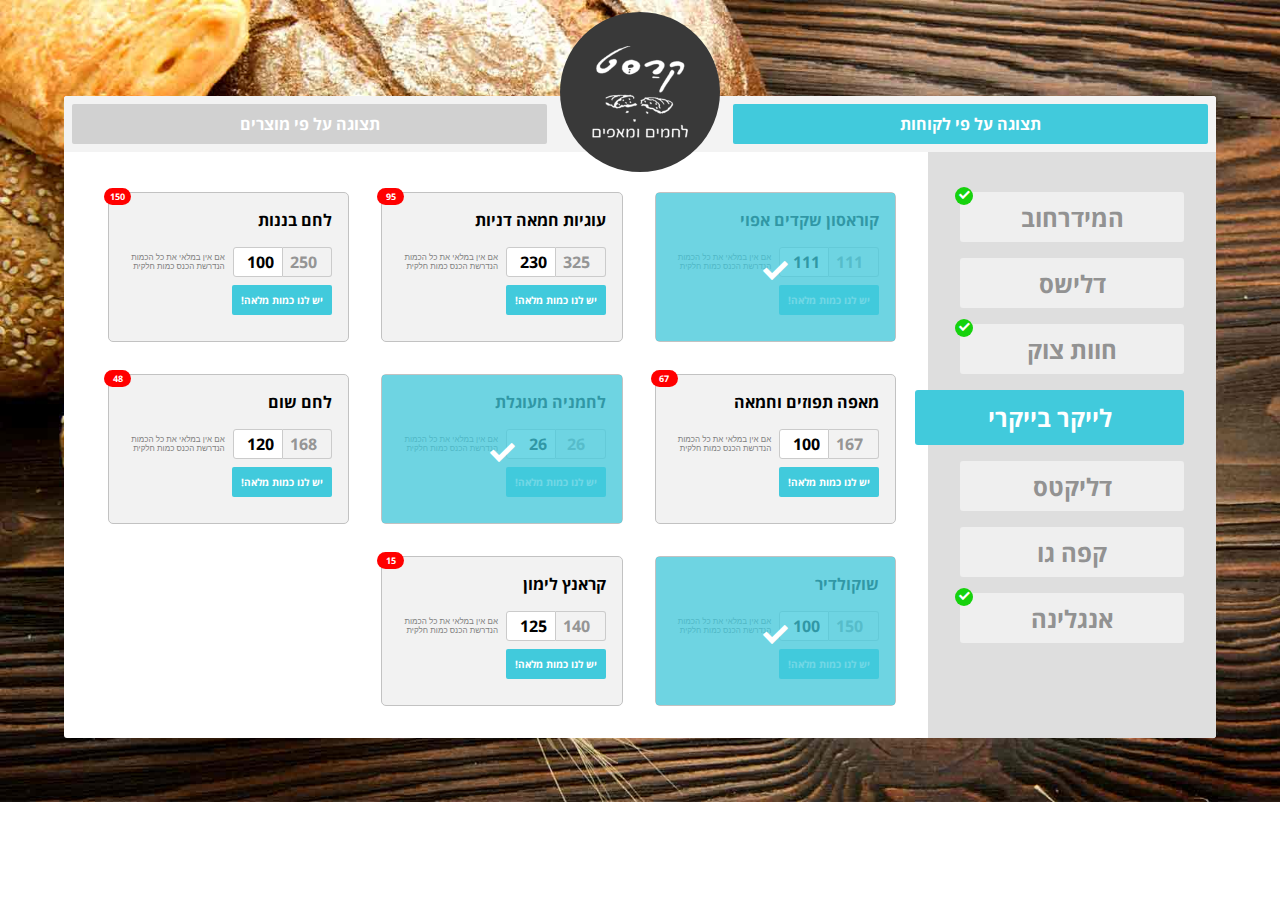
<file: index.html>
<!DOCTYPE html>
<html>
    <head>
        <title>Crust Bakery</title>
        <meta charset="UTF-8">
        <meta name="viewport" content="width=device-width, initial-scale=1.0">
        <link rel="shortcut icon" type="image/png" href="./img/logo.png"/>
        <link rel="stylesheet" href="./css/main.css">
    </head>
    <body> 
        <main>
            <header>
                <button class="selected">תצוגה על פי לקוחות</button>
                <div class="header-logo">
                    <span class="logo">
                        <img class="logo-img" src="./img/logo2.png" alt="logo">
                    </span>
                </div>
                <button>תצוגה על פי מוצרים</button>
            </header>
            <div class="container">
                <nav>
                    <button><span class="checked">&#10004;</span>המידרחוב</button>
                    <button><span class="unchecked">&#10004;</span>דלישס</button>
                    <button><span class="checked">&#10004;</span>חוות צוק</button>
                    <button class="selected"><span class="unchecked">&#10004;</span>לייקר בייקרי</button>
                    <button><span class="unchecked">&#10004;</span>דליקטס</button>
                    <button><span class="unchecked">&#10004;</span>קפה גו</button>
                    <button><span class="checked">&#10004;</span>אנגלינה</button>
                </nav>
                <div class="orders">
                    <div class="order">
                        <span class="none_missing"></span>
                        <div class="finished_order">
                            <span>&#10004;</span>
                        </div>
                        <h4>קוראסון שקדים אפוי</h4>
                        <div class="amount">
                            <output>111</output>
                            <input type="number" value="111" max="111"/>
                            <span class="amount-note">אם אין במלאי את כל הכמות הנדרשת הכנס כמות חלקית</span>
                        </div>
                        <button>יש לנו כמות מלאה!</button>
                    </div>
                    <div class="order">
                        <span class="missing_amount">95</span>
                        <div class="unfinished">
                            <span>&#10004;</span>
                        </div>                        
                        <h4>עוגיות חמאה דניות</h4>
                        <div class="amount">
                            <output>325</output>
                            <input type="number" value="230" max="325"/>
                            <span class="amount-note">אם אין במלאי את כל הכמות הנדרשת הכנס כמות חלקית</span>
                        </div>
                        <button>יש לנו כמות מלאה!</button>
                    </div>
                    <div class="order">
                        <span class="missing_amount">150</span>                        
                        <div class="unfinished">
                            <span>&#10004;</span>
                        </div>                        
                        <h4>לחם בננות</h4>
                        <div class="amount">
                            <output>250</output>
                            <input type="number" value="100" max="250"/>
                            <span class="amount-note">אם אין במלאי את כל הכמות הנדרשת הכנס כמות חלקית</span>
                        </div>
                        <button>יש לנו כמות מלאה!</button>
                    </div>
                    <div class="order">
                        <span class="missing_amount">67</span>                         
                        <div class="unfinished">
                            <span>&#10004;</span>
                        </div>                        
                        <h4>מאפה תפוזים וחמאה</h4>
                        <div class="amount">
                            <output>167</output>
                            <input type="number" value="100" max="167"/>
                            <span class="amount-note">אם אין במלאי את כל הכמות הנדרשת הכנס כמות חלקית</span>
                        </div>
                        <button>יש לנו כמות מלאה!</button>
                    </div>
                    <div class="order">
                        <span class="none_missing"></span>                         
                        <div class="finished_order">
                            <span>&#10004;</span>
                        </div>                        
                        <h4>לחמניה מעוגלת</h4>
                        <div class="amount">
                            <output>26</output>
                            <input type="number" value="26" max="26"/>
                            <span class="amount-note">אם אין במלאי את כל הכמות הנדרשת הכנס כמות חלקית</span>
                        </div>
                        <button>יש לנו כמות מלאה!</button>
                    </div>
                    <div class="order">
                        <span class="missing_amount">48</span>                         
                        <div class="unfinished">
                            <span>&#10004;</span>
                        </div>                        
                        <h4>לחם שום</h4>
                        <div class="amount">
                            <output>168</output>
                            <input type="number" value="120" max="120"/>
                            <span class="amount-note">אם אין במלאי את כל הכמות הנדרשת הכנס כמות חלקית</span>
                        </div>
                        <button>יש לנו כמות מלאה!</button>
                    </div>
                    <div class="order">
                        <span class="none_missing"></span>                         
                        <div class="finished_order">
                            <span>&#10004;</span>
                        </div>                        
                        <h4>שוקולדיר</h4>
                        <div class="amount">
                            <output>150</output>
                            <input type="number" value="100" max="150"/>
                            <span class="amount-note">אם אין במלאי את כל הכמות הנדרשת הכנס כמות חלקית</span>
                        </div>
                        <button>יש לנו כמות מלאה!</button>
                    </div>
                    <div class="order">
                        <span class="missing_amount">15</span>                         
                        <div class="unfinished">
                            <span>&#10004;</span>
                        </div>                        
                        <h4>קראנץ לימון</h4>
                        <div class="amount">
                            <output>140</output>
                            <input type="number" value="125" max="140"/>
                            <span class="amount-note">אם אין במלאי את כל הכמות הנדרשת הכנס כמות חלקית</span>
                        </div>
                        <button>יש לנו כמות מלאה!</button>
                    </div>                    
                </div>
            </div>    
        </main>    
    </body>
</html>
</file>
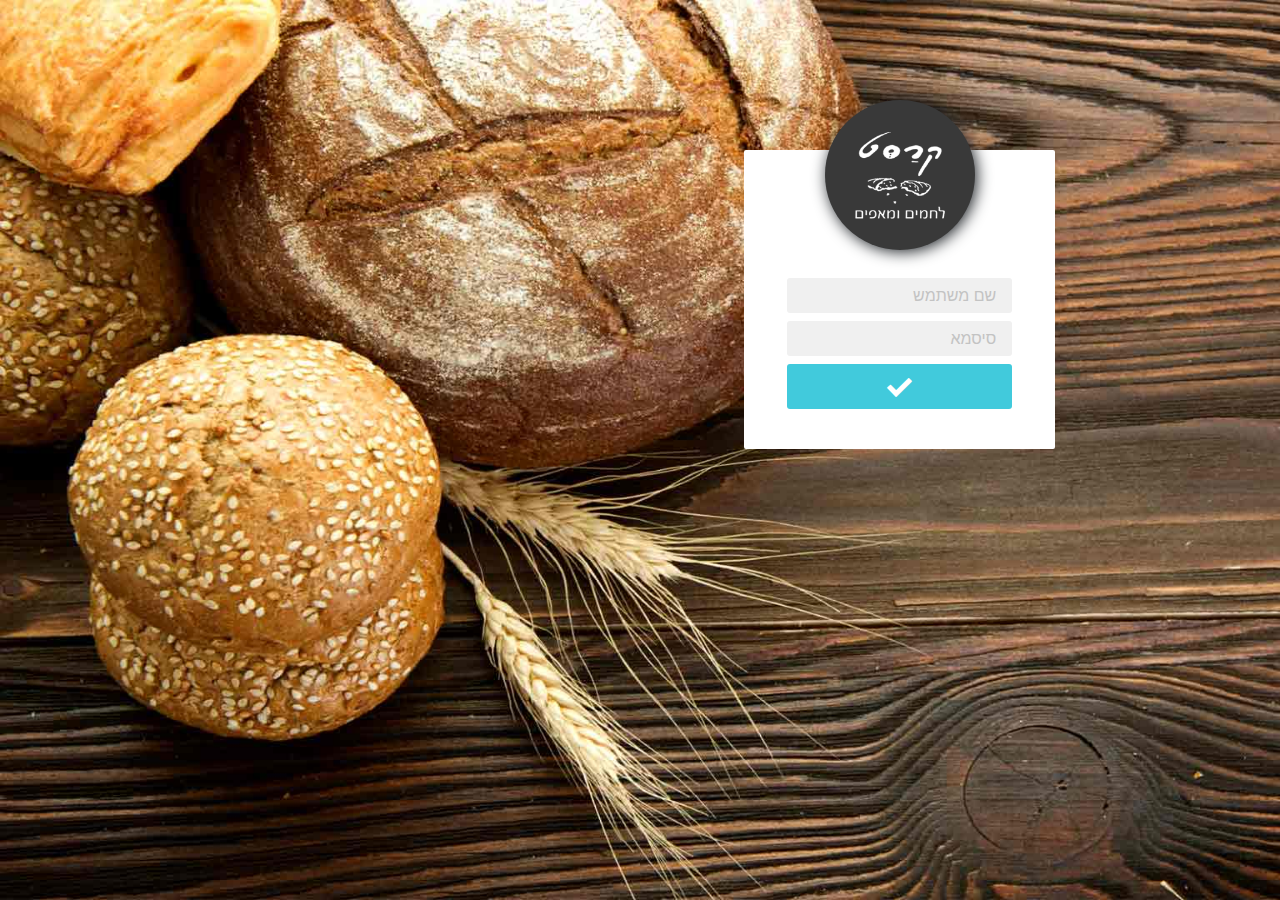
<file: login.html>
<!DOCTYPE html>
<html>
    <head>
        <title>Crust Bakery</title>
        <meta charset="UTF-8">
        <meta name="viewport" content="width=device-width, initial-scale=1.0">
        <link rel="shortcut icon" type="image/png" href="./img/logo.png"/>
        <link rel="stylesheet" href="https://maxcdn.bootstrapcdn.com/bootstrap/4.0.0-alpha.6/css/bootstrap.min.css">
        <link rel="stylesheet" href="./css/login.css">
    </head>
    <body>
        <div class="container-fluid">
            <div class="row">
                <div class="col-sm-2 col-md-4 col-lg-7 col-xl-7"></div>
                <form class="col-sm-8 col-md-4 col-lg-3 col-xl-3">
                    <div id="logo">
                        <img src="./img/logo2.png" alt="logo">
                    </div>
                    <input type="text" placeholder="שם משתמש">
                    <input type="password" placeholder="סיסמא">
                    <input type="submit" value="&#10004;">
                </form>
                <div class="col-sm-2 col-md-4 col-lg-2 col-xl-2"></div>    
            </div>
        </div>
    </body>
</html>
</file>
<file: css/main.css>
@font-face {
  font-family: OpenSans;
  src: url(../font/OpenSansHebrew-Bold.ttf); }
@font-face {
  font-family: EmojiSymbols;
  src: url(../font/EmojiSymbols-Regular-37883244862ada81e50a5c43f090ab5b696a4d27c5e66d321546a1638bb1e682.woff); }
body {
  background-image: url(../img/background.jpg);
  background-size: cover;
  background-repeat: no-repeat;
  width: 100%;
  height: 100%;
  margin: 0;
  direction: rtl; }

button, h1, h2, h3, h4, h5, input, output {
  font-family: OpenSans, sans-serif; }

button {
  cursor: pointer; }
  button:hover {
    background-color: #929292;
    color: #efefef; }

main {
  background-color: #fff;
  margin: auto;
  margin-top: 6rem;
  margin-bottom: 4rem;
  width: 90%;
  -webkit-border-radius: 3px;
  -moz-border-radius: 3px;
  -ms-border-radius: 3px;
  border-radius: 3px; }

header {
  display: flex;
  justify-content: space-between;
  background-color: #f3f3f3;
  -webkit-border-radius: 3px 3px 0 0;
  -moz-border-radius: 3px 3px 0 0;
  -ms-border-radius: 3px 3px 0 0;
  border-radius: 3px 3px 0 0;
  padding: 0.5rem;
  box-sizing: border-box; }
  header button {
    width: 45%;
    color: #fff;
    background-color: #d1d1d1;
    border: none;
    -webkit-border-radius: 2px;
    -moz-border-radius: 2px;
    -ms-border-radius: 2px;
    border-radius: 2px;
    height: 40px;
    font-size: 1rem; }
  header .selected {
    background-color: #41cadc; }
  header .header-logo {
    width: 200px;
    position: relative; }
    header .header-logo .logo {
      width: 160px;
      height: 160px;
      background-color: #393939;
      display: flex;
      justify-content: center;
      align-items: center;
      position: absolute;
      bottom: -70%;
      margin: auto;
      left: 0;
      right: 0;
      -webkit-border-radius: 50%;
      -moz-border-radius: 50%;
      -ms-border-radius: 50%;
      border-radius: 50%; }
      header .header-logo .logo .logo-img {
        width: 60%; }

.container {
  display: flex;
  justify-content: space-between; }

nav {
  width: 25%;
  background-color: #dedede;
  padding: 2.5rem 2rem;
  box-sizing: border-box;
  -webkit-border-radius: 0 0 3px 0;
  -moz-border-radius: 0 0 3px 0;
  -ms-border-radius: 0 0 3px 0;
  border-radius: 0 0 3px 0; }
  nav button {
    display: block;
    background-color: #efefef;
    width: 100%;
    border: none;
    height: 50px;
    margin-bottom: 1rem;
    -webkit-border-radius: 3px;
    -moz-border-radius: 3px;
    -ms-border-radius: 3px;
    border-radius: 3px;
    color: #929292;
    font-size: 1.5rem;
    position: relative; }
  nav .selected {
    background-color: #41cadc;
    color: #fff;
    width: 120%;
    height: 55px; }

.unchecked, .unfinished, .none_missing {
  display: none; }

.checked {
  position: absolute;
  top: -5px;
  left: -5px;
  width: 18px;
  height: 18px;
  background-color: #16d20d;
  -webkit-border-radius: 50%;
  -moz-border-radius: 50%;
  -ms-border-radius: 50%;
  border-radius: 50%;
  color: #fff;
  font-size: 14px;
  font-weight: normal;
  font-family: EmojiSymbols; }

.orders {
  padding: 1.5rem 1rem 1rem 1rem;
  box-sizing: border-box;
  display: flex;
  flex-wrap: wrap;
  width: 75%; }

.order {
  width: 29%;
  margin: 1rem;
  height: 150px;
  border: 1px solid #c2c2c2;
  -webkit-border-radius: 5px;
  -moz-border-radius: 5px;
  -ms-border-radius: 5px;
  border-radius: 5px;
  background-color: #f2f2f2;
  padding: 1rem;
  box-sizing: border-box;
  position: relative; }
  .order h4 {
    margin-top: 0;
    margin-bottom: 1rem; }
  .order button {
    font-size: 10px;
    width: 100px;
    height: 30px;
    -webkit-border-radius: 2px;
    -moz-border-radius: 2px;
    -ms-border-radius: 2px;
    border-radius: 2px;
    border: none;
    background-color: #41cadc;
    color: #fff; }
    .order button:hover {
      background-color: #929292;
      color: #efefef; }
  .order .amount {
    display: flex;
    align-items: center;
    margin-bottom: 0.5rem; }
    .order .amount input, .order .amount output {
      width: 50px;
      height: 30px;
      font-size: 1rem;
      border: 1px solid #cbcbcb;
      padding-right: 0.5rem;
      box-sizing: border-box; }
    .order .amount input {
      -webkit-border-radius: 3px 0 0 3px;
      -moz-border-radius: 3px 0 0 3px;
      -ms-border-radius: 3px 0 0 3px;
      border-radius: 3px 0 0 3px;
      margin-left: 0.5rem; }
    .order .amount output {
      -webkit-border-radius: 0 3px 3px 0;
      -moz-border-radius: 0 3px 3px 0;
      -ms-border-radius: 0 3px 3px 0;
      border-radius: 0 3px 3px 0;
      display: flex;
      justify-content: center;
      align-items: center;
      border-left: none;
      color: #959595; }
    .order .amount .amount-note {
      font-size: 8px;
      font-family: arial;
      color: grey;
      width: 100px; }

input::-webkit-outer-spin-button,
input::-webkit-inner-spin-button {
  -webkit-appearance: none;
  margin: 0; }

.finished_order {
  width: 100%;
  height: 100%;
  position: absolute;
  border-radius: 2px;
  z-index: 100;
  top: 0;
  right: 0;
  background-color: rgba(65, 202, 220, 0.75);
  display: flex;
  justify-content: center;
  align-items: center;
  color: #fff;
  font-family: EmojiSymbols;
  font-size: 2rem; }

.missing_amount {
  position: absolute;
  top: -5px;
  left: -5px;
  background-color: red;
  font-size: 9px;
  width: 27px;
  height: 17px;
  border-radius: 20px;
  color: #fff;
  display: flex;
  justify-content: center;
  align-items: center;
  font-family: OpenSans, sans-serif; }

@media screen and (max-width: 550px) {
  main {
    margin-top: 7rem; }

  header button {
    width: 38%;
    height: auto; }
  header .header-logo .logo {
    width: 140px;
    height: 140px;
    bottom: 20%; }

  .container {
    display: block; }

  nav {
    width: 100%;
    padding: 2rem 2rem 1rem; }
    nav .selected {
      width: 100%; }

  .orders {
    width: 100%;
    justify-content: center; }
    .orders .order {
      width: 90%; }

  .missing_amount {
    width: 35px;
    height: 20px;
    font-size: 13px; } }
@media screen and (min-width: 550px) and (max-width: 800px) {
  header button {
    width: 38%; }

  .container {
    display: block; }

  nav {
    width: 100%; }
    nav .selected {
      width: 100%; }

  .orders {
    width: 100%;
    justify-content: center; }
    .orders .order {
      width: 43%; }

  .missing_amount {
    width: 35px;
    height: 20px;
    font-size: 13px; } }
@media screen and (min-width: 800px) and (max-width: 1145px) {
  nav {
    padding: 2.5rem 1rem; }
    nav .selected {
      width: 115%; }

  .order {
    width: 43%; }

  .missing_amount {
    width: 35px;
    height: 20px;
    font-size: 13px; } }
@media screen and (min-width: 1550px) {
  .order {
    width: 21%; }

  nav .selected {
    width: 115%; } }

/*# sourceMappingURL=main.css.map */
</file>
<file: css/login.css>
body{
    background-image: url(../img/background.jpg);
    width: 100%;
    height: 100vh;
    background-size: cover;
    background-repeat: no-repeat;
}

.container-fluid{
    padding: 0 2rem;
}

form{
    background-color: #fff;
    margin-top: 150px;
    padding: 8rem 2rem 2rem 2rem;
    padding-right: 0;
    padding-left: 0;
    border-radius: 2px;
    text-align: center;
    position: relative;
}

#logo{
    width: 150px;
    height: 150px;
    background-color: #393939;
    border-radius: 50%;
    box-shadow: 2px 2px 15px;
    position: absolute;
    margin-left: auto;
    margin-right: auto;
    left: 0;
    right: 0;
    top: -50px;
    display: flex;
    justify-content: center;
    align-items: center;
}

#logo img{
    width: 60%;
}

input{
    width: 80%;
    margin-bottom: 0.5rem;
    background-color: #f0f0f0;
    border: none;
    height: 35px;
    border-radius: 3px;
    direction: rtl;
    padding: 0 1rem;
}

@font-face {
    font-family: EmojiSymbols;
    src: url(../font/EmojiSymbols-Regular-37883244862ada81e50a5c43f090ab5b696a4d27c5e66d321546a1638bb1e682.woff);
}

input[type=submit]{
    background-color: #41cadc;
    height: 45px;
    font-family: "Times", "Times New Roman", "serif", "sans-serif", "EmojiSymbols";
    color: #fff;
    font-size: 2rem;
    cursor: pointer;
}

::-webkit-input-placeholder {
    color: #c3c3c3;
}
:-moz-placeholder {
    color: #c3c3c3;
}
::-moz-placeholder {
    color: #c3c3c3;
}
::-ms-input-placeholder {
    color: #c3c3c3;
}
</file>
